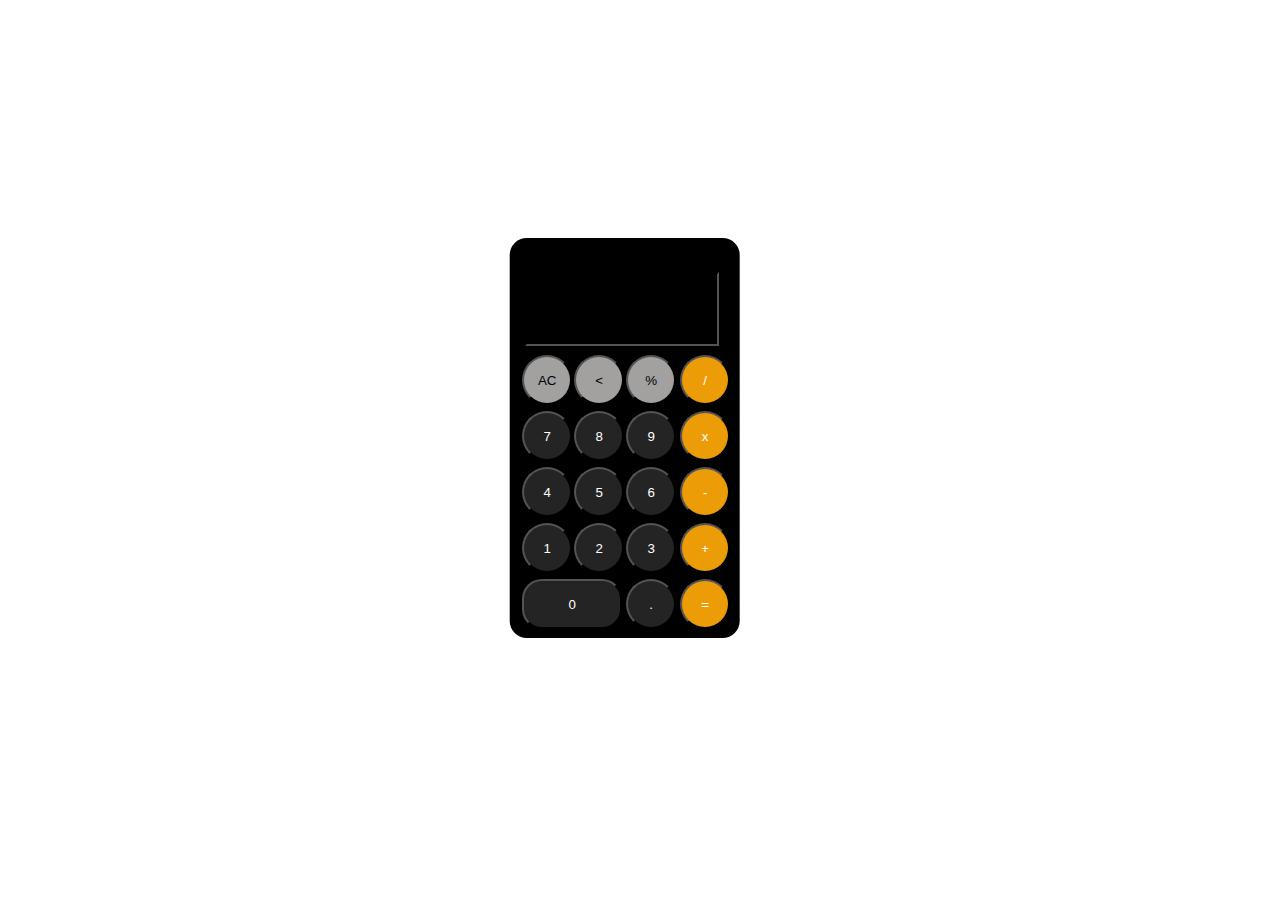
<file: internship project 1/calculater.html>
<!DOCTYPE html>
<html lang="en">
<head>
    <meta charset="UTF-8">
    <meta name="viewport" content="width=device-width, initial-scale=1.0">
    <title>Document</title>
    <link rel="stylesheet" href="style1.css">
</head>
<body>

    <div id="bg"></div>

    <div class="main">

        <form name="form">

            <input class="textview" name="textview">

        </form>

    <table>

     <tr>

         <td><input class="button1" type="button" value="AC" onclick="clean()"></td>

         <td><input  class="button1" type="button" value="<"onclick="back()"></td>

         <td><input  class="button1" type="button" value="%"onclick="insert('%' )"></td>

         <td><input class="button" type="button" value="/" onclick="insert('/')"></td>

     </tr>

     <tr>

            <td><input class="number" type="button" value="7" onclick="insert(7)"></td>

            <td><input class="number" type="button" value="8" onclick="insert(8)"></td>

            <td><input class="number" type="button" value="9" onclick="insert(9)"></td>

            <td><input class="button" type="button" value="x" onclick="insert('*')"></td>

        </tr>

        <tr>

                <td><input class="number" type="button" value="4" onclick="insert(4)"></td>

                <td><input class="number" type="button" value="5" onclick="insert(5)"></td>

                <td><input class="number" type="button" value="6" onclick="insert(6)"></td>

                <td><input class="button" type="button" value="-" onclick="insert('-')"></td>

            </tr>

            <tr>

                    <td><input class="number" type="button" value="1" onclick="insert(1)"></td>

                    <td><input class="number" type="button" value="2" onclick="insert(2)"></td>

                    <td><input class="number" type="button" value="3" onclick="insert(3)"></td>

                    <td><input class="button" type="button" value="+" onclick="insert('+')"></td>

                </tr>

                <tr>

                        <td colspan="2"><input class="zero" style="width:110;" type="button" value="0" onclick="insert(0)"></td>

                        <td><input class="number" type="button" value="." onclick="insert('.')"></td>

                        <td><input class="button" type="button" value="=" onclick="equal()"></td>

                    </tr>

    </table>

    </div>

    <div class="bgbox"></div>
    <script src="style.js"></script>
</body>

    

</html>
</file>
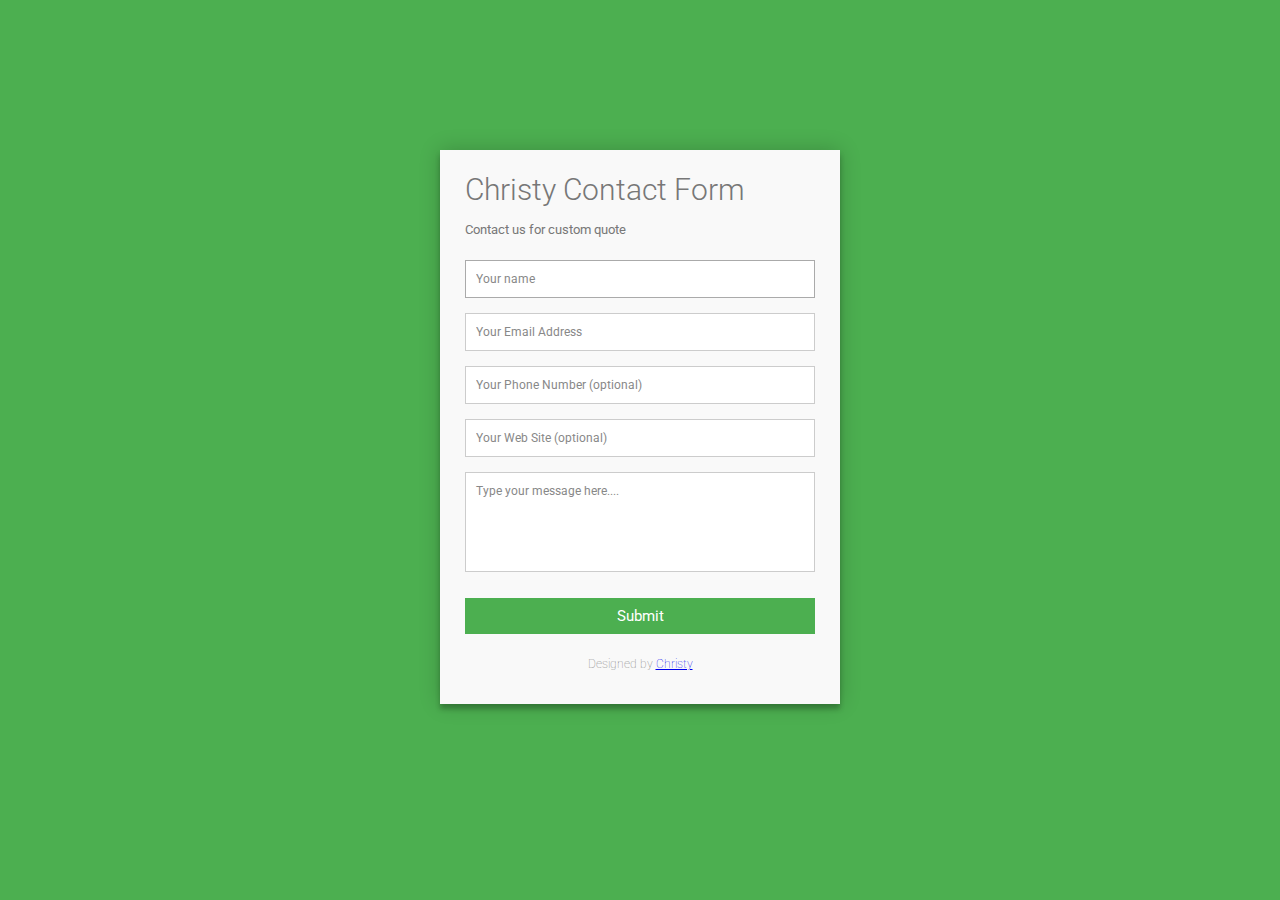
<file: internship project 1/form.html>
<!DOCTYPE html>
<html lang="en">
<head>
    <meta charset="UTF-8">
    <meta name="viewport" content="width=device-width, initial-scale=1.0">
    <title>Document</title>
    <link rel="stylesheet" href="style3.css">
</head>
<body>
    <div class="container">  
        <form id="contact" action="" method="post">
          <h3>Christy Contact Form</h3>
          <h4>Contact us for custom quote</h4>
          <fieldset>
            <input placeholder="Your name" type="text" tabindex="1" required autofocus>
          </fieldset>
          <fieldset>
            <input placeholder="Your Email Address" type="email" tabindex="2" required>
          </fieldset>
          <fieldset>
            <input placeholder="Your Phone Number (optional)" type="tel" tabindex="3" required>
          </fieldset>
          <fieldset>
            <input placeholder="Your Web Site (optional)" type="url" tabindex="4" required>
          </fieldset>
          <fieldset>
            <textarea placeholder="Type your message here...." tabindex="5" required></textarea>
          </fieldset>
          <fieldset>
            <button name="submit" type="submit" id="contact-submit" data-submit="...Sending">Submit</button>
          </fieldset>
          <p class="copyright">Designed by <a href="https://www.instagram.com/?utm_source=pwa_homescreen&__pwa=1" target="_blank" title="Christy">Christy</a></p>
        </form>
      </div>
</body>
</html>
</file>
<file: internship project 1/style1.css>
*{
    margin:0;
    padding:0;
}
.button {
     border-color: black;
     width:50px;
     height:50px;    
     font-size:30;
     cursor:pointer;
     margin:2px;
     background:#ec9c07;
     color:white;
     border-radius:50%;
}
.button1 {
     border-color: black;
     width:50px;
     height:50px;
     font-size:25;
     cursor:pointer;
     margin:2;
     background:rgb(163, 160, 160);
     color:black;
     border-radius:50%;
}
.number {
     border-color: black;
     width:50px;
     height:50px;
     font-size:30;
     cursor:pointer;
     margin:2;
     background:rgba(65, 63, 63, 0.575);
     color:white;
     border-radius:50%;
      }
.zero  {
     border-color: black;
     width:100px;
     height:50px;
     font-size:30; 
     cursor:pointer;
     margin:2;
     background:rgba(65, 63, 63, 0.575);
     color:white;
     border-bottom-left-radius: 20px;
     border-bottom-right-radius: 20px;
     border-top-left-radius: 20px;
     border-top-right-radius: 20px;
      }
.bgbox  {
     position:absolute;
     height:400px;
     width:230px;
     background-color:black;
     top:50%;
     left:49%;
     z-index:1;
     border-bottom-left-radius: 17px;
     border-bottom-right-radius: 17px;
     border-top-left-radius: 17px;
     border-top-right-radius: 17px;
     transform:translateX(-51%)
       translateY(-53%)
      }
.textview {
          width:180px;
          margin:5px;
          height:60px;
          font-size:40;
          padding:5px;
          text-align:right;
          color:white;
          background-color:black;
          border-color: black;
      }
      .main{
          position:absolute;
          top:50%;
          left:49%;
          z-index:100;
          transform:translateX(-50%) translateY(-50%)

      }
#bg  {
    background:linear-gradient(90deg,rgb(102, 33, 134),rgb(204, 71, 204));
     height:100%;
    }
</file>
<file: internship project 1/style3.css>
@import url(https://fonts.googleapis.com/css?family=Roboto:400,300,600,400italic);
* {
  margin: 0;
  padding: 0;
  box-sizing: border-box;
  -webkit-box-sizing: border-box;
  -moz-box-sizing: border-box;
  -webkit-font-smoothing: antialiased;
  -moz-font-smoothing: antialiased;
  -o-font-smoothing: antialiased;
  font-smoothing: antialiased;
  text-rendering: optimizeLegibility;
}

body {
  font-family: "Roboto", Helvetica, Arial, sans-serif;
  font-weight: 100;
  font-size: 12px;
  line-height: 30px;
  color: #777;
  background: #4CAF50;
}

.container {
  max-width: 400px;
  width: 100%;
  margin: 0 auto;
  position: relative;
}

#contact input[type="text"],
#contact input[type="email"],
#contact input[type="tel"],
#contact input[type="url"],
#contact textarea,
#contact button[type="submit"] {
  font: 400 12px/16px "Roboto", Helvetica, Arial, sans-serif;
}

#contact {
  background: #F9F9F9;
  padding: 25px;
  margin: 150px 0;
  box-shadow: 0 0 20px 0 rgba(0, 0, 0, 0.2), 0 5px 5px 0 rgba(0, 0, 0, 0.24);
}

#contact h3 {
  display: block;
  font-size: 30px;
  font-weight: 300;
  margin-bottom: 10px;
}

#contact h4 {
  margin: 5px 0 15px;
  display: block;
  font-size: 13px;
  font-weight: 400;
}

fieldset {
  border: medium none !important;
  margin: 0 0 10px;
  min-width: 100%;
  padding: 0;
  width: 100%;
}

#contact input[type="text"],
#contact input[type="email"],
#contact input[type="tel"],
#contact input[type="url"],
#contact textarea {
  width: 100%;
  border: 1px solid #ccc;
  background: #FFF;
  margin: 0 0 5px;
  padding: 10px;
}

#contact input[type="text"]:hover,
#contact input[type="email"]:hover,
#contact input[type="tel"]:hover,
#contact input[type="url"]:hover,
#contact textarea:hover {
  -webkit-transition: border-color 0.3s ease-in-out;
  -moz-transition: border-color 0.3s ease-in-out;
  transition: border-color 0.3s ease-in-out;
  border: 1px solid #aaa;
}

#contact textarea {
  height: 100px;
  max-width: 100%;
  resize: none;
}

#contact button[type="submit"] {
  cursor: pointer;
  width: 100%;
  border: none;
  background: #4CAF50;
  color: #FFF;
  margin: 0 0 5px;
  padding: 10px;
  font-size: 15px;
}

#contact button[type="submit"]:hover {
  background: #43A047;
  -webkit-transition: background 0.3s ease-in-out;
  -moz-transition: background 0.3s ease-in-out;
  transition: background-color 0.3s ease-in-out;
}

#contact button[type="submit"]:active {
  box-shadow: inset 0 1px 3px rgba(0, 0, 0, 0.5);
}

.copyright {
  text-align: center;
}

#contact input:focus,
#contact textarea:focus {
  outline: 0;
  border: 1px solid #aaa;
}

::-webkit-input-placeholder {
  color: #888;
}

:-moz-placeholder {
  color: #888;
}

::-moz-placeholder {
  color: #888;
}

:-ms-input-placeholder {
  color: #888;
}
</file>
